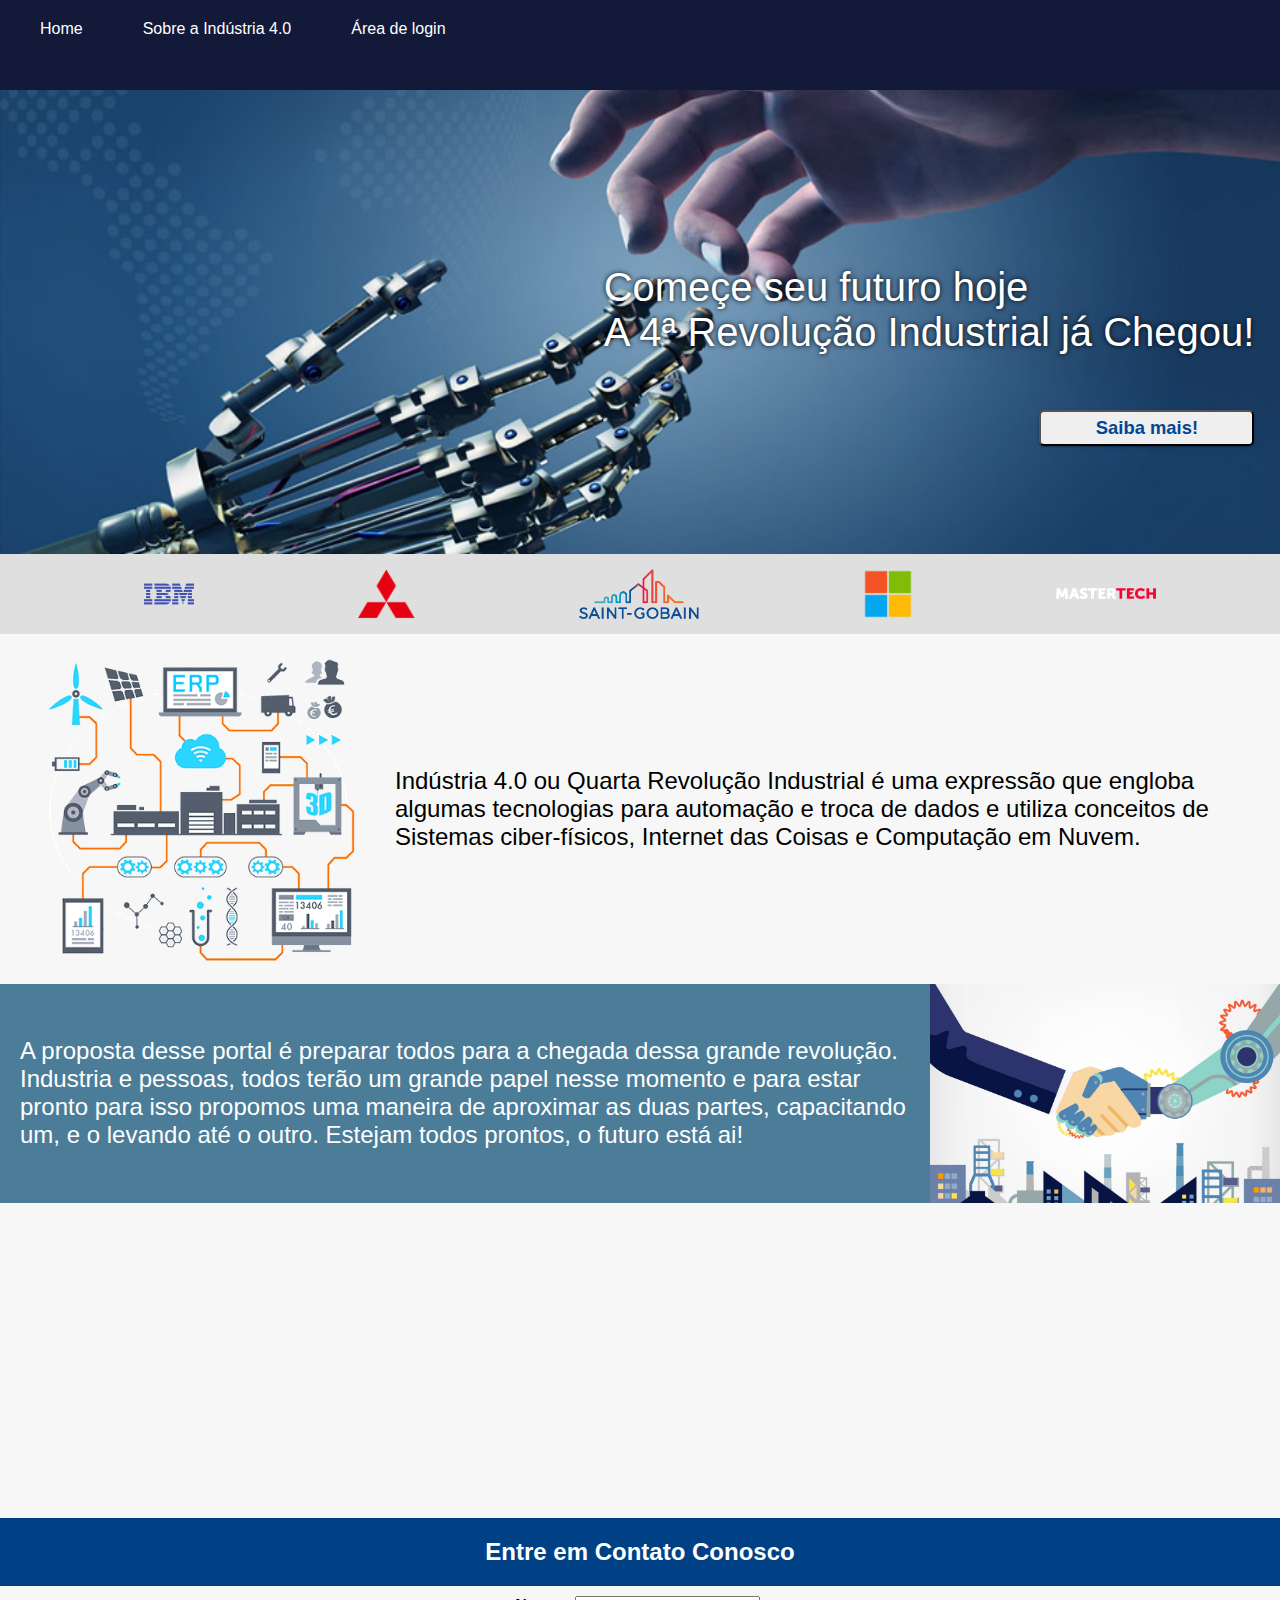
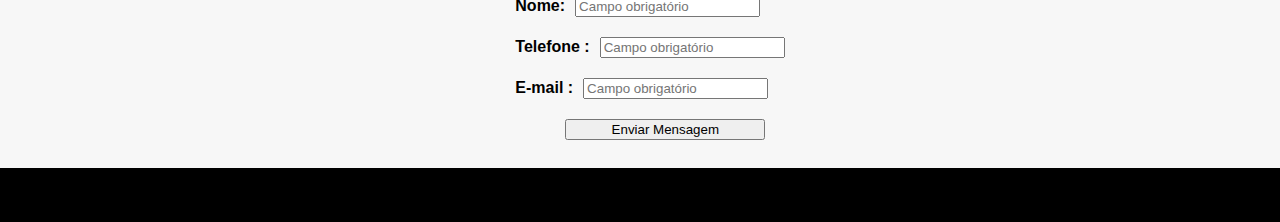
<file: index.html>
<!DOCTYPE html>
<html lang="pt-BR">
<head>
    <meta charset="UTF-8">
    <meta name="viewport" content="width=device-width, initial-scale=1.0">
    <meta http-equiv="X-UA-Compatible" content="ie=edge">
    <link rel="stylesheet" href="estilos/estilo.css">
    <link rel="stylesheet" href="https://use.fontawesome.com/releases/v5.3.1/css/all.css" integrity="sha384-mzrmE5qonljUremFsqc01SB46JvROS7bZs3IO2EmfFsd15uHvIt+Y8vEf7N7fWAU" crossorigin="anonymous">
    <title>Document</title>
</head>
<body>

    <header>
        <nav class="menubar">
            <a href="" class="menuitens">Home</a>
            <a href="" class="menuitens">Sobre a Indústria 4.0</a>
            <a href="" class="menuitens" id="#login">Área de login</a>
        </nav>
    </header>

    <section id="layout">
        <img class="logo" src="imagens/logo1.jpg" alt="">
        <p class="TextoInd" >Começe seu futuro hoje
            <br>A 4ª Revolução Industrial já Chegou!</p>
        <a href="#sectionVideo"><button id="botao">Saiba mais!</button></a>
    </section>

    <section class="sectionpatrocinadores">
        <img class="minilogo" src="imagens/ibm.png" alt="">
        <img class="minilogo" src="imagens/Mit.png" alt="">
        <img class="minilogo" src="imagens/saint-gobain-logo.png" alt="">
        <img class="minilogo" src="imagens/microsoft.png" alt="">
        <img id="logoMt" src="imagens/mt.png" alt="">
    </section>
    
    <section>
        <img id="img1" src="imagens/section1.png" alt="">
        <p class="text1">Indústria 4.0 ou Quarta Revolução Industrial é uma expressão que engloba algumas tecnologias para automação e troca de dados e utiliza conceitos de Sistemas ciber-físicos, Internet das Coisas e Computação em Nuvem.</p>
    </section>
       
    <section class="backgroundgrey">
            
            <p class="text2">A proposta desse portal é preparar todos para a chegada dessa grande revolução. Industria e pessoas, todos terão um grande papel nesse momento e para estar pronto para isso propomos uma maneira de aproximar as duas partes, capacitando um, e o levando até o outro. Estejam todos prontos, o futuro está ai!</p>
            <img id="img2" src="imagens/img2.jpeg" alt="">
        </section>
           
    <section id="sectionVideo">
        <iframe width="560" height="315" src="https://www.youtube.com/embed/h9t06cyC7Es?rel=0" frameborder="0" allow="autoplay; encrypted-media" allowfullscreen></iframe>
    </section>

    <form class="formulario">

            <p class="entreemcontato">Entre em Contato Conosco</p>
        
            <div  class="contatoform">
            <div>
            Nome:<input type="text" placeholder="Campo obrigatório">
            <br>
            Telefone :<input type="text" placeholder="Campo obrigatório">
            <br>
            E-mail   :<input type="text" placeholder="Campo obrigatório">
            <br>
            <button class="botaoenviar">Enviar Mensagem</button>
        </div>
        </div>
    </form>

    <footer>
    
            <i class="fab fa-facebook-square"></i>
            <i class="fab fa-instagram"></i>
    
    </footer>
    

    
</body>
<script defer src="js/index.js"></script>
</html>
</file>
<file: estilos/estilo.css>
.logo{
    width: 100vw;
    margin-top:50px;
}
 body{
     margin: 0;
     font-family: Helvetica, sans-serif;
     background-color: rgba(246, 246, 246, 0.918);
 }

 .sectionpatrocinadores{
     display: flex;
     height: 80px;
     align-items: center;
     justify-content: space-evenly;
     background-color: rgba(211, 211, 211, 0.664);
 }

 .minilogo:hover{
    height: 60px;
    
}

 .minilogo{
    height: 50px;
    margin: 0px 20px;
    transition-duration: 0.5s;
 }

 #img1{
     position: relative;
     left: 25px;
     width: 350px;
     height: 350px;
 }
 #img2{
    position: relative;
    width: 350px;
}   

 .text1{
     margin-left: 5vh;
     top: 50px; 
     
 }

 section{
     display:flex;
     align-items:center;
}

 p{
     font-size: 18pt;
 }

 .text2{
     margin: 0px 20px;
     color: white;
 }

 .backgroundgrey {
     background-color:#296486d5;
}

.fundoverdeaguado{
    background-color: #6aeea778;
}


.TextoInd{
    position: absolute;
      top: 25vh;
        right:2vw;
      font-size: 40px;
      color: rgb(255, 255, 255);
      text-shadow: 0px 0px 5px black;
}
#botao {
    cursor: pointer;
    width: 215px;
    max-width: 100%;
    padding: 5px 15px;
    margin: 50px auto;
    position: absolute;
    top: 40vh;
    right:2vw;
    border-radius: 5px;
    overflow: hidden;
    position: absolute;
    box-sizing: border-box;
    font-family: "Exo",sans-serif;
    font-size: 1.15rem;
    font-weight: bold;
    color: #034693;
    box-shadow: 0 1px 3px rgba(0,0,0,0.12), 0 1px 2px rgba(0,0,0,0.24);
    text-align: center;
    transition-duration: 1s;
}
#botao:hover{
    color: #4275af;
    width: 225px;
}
#sectionVideo {
    justify-content: center;
    display: flex;
    align-items: center;
}

.menubar{
    background-color: #131938;
    display: flex;
    height: 10%;
    width: 100%;
    position: fixed;
    z-index: 1000;
    color: white;
    list-style-type: none;
}

.menuitens{
    padding: 20px;
    margin-left: 20px;
    text-decoration: none;
    color: white;
}

#logoMt{
    width: 100px;
    transition-duration: 0.5s;
}

#logoMt:hover{
    width:120px;
}
.contatoform{
    display: flex;
    font-family: arial;
    font-weight: bold;
    align-items: center;
    margin-left: 30px;
    justify-content: center;
   
}

input{
    margin: 10px;
}

.formulario{
   width: 100%;
   height:250px;
   
}

.entreemcontato{
   background-color: #004085;
   margin: 0px;
   padding: 20px;
   text-align: center;
   color: white;
   font-weight: bold;
   
}

footer{
   background-color: black;
   color: white;
   padding: 10px;
   font-size: 30px;
}

.fa-facebook-square , .fa-instagram{
   position: relative;
   left: 90%;
   margin-left: 20px;
}

.botaoenviar{
   width: 200px;
   margin-top: 10px;
   margin-left: 50px;
}
</file>
